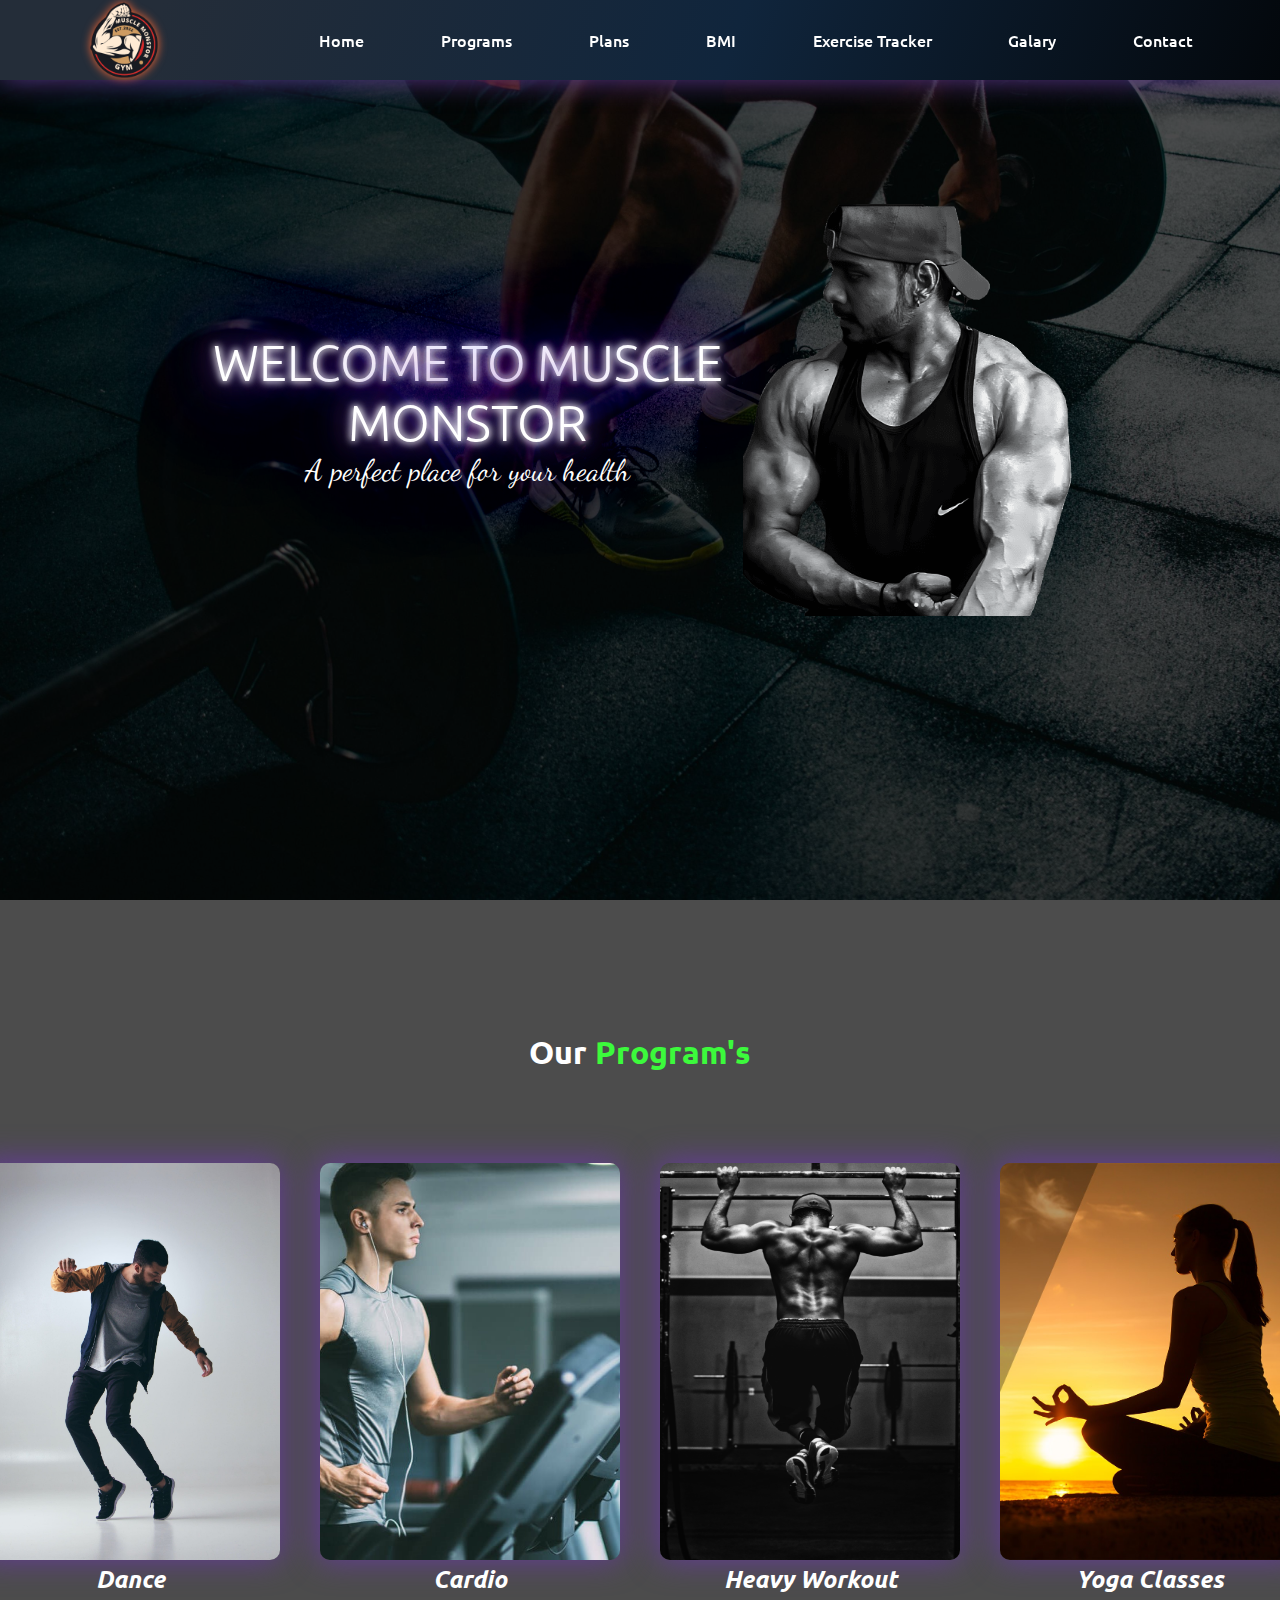
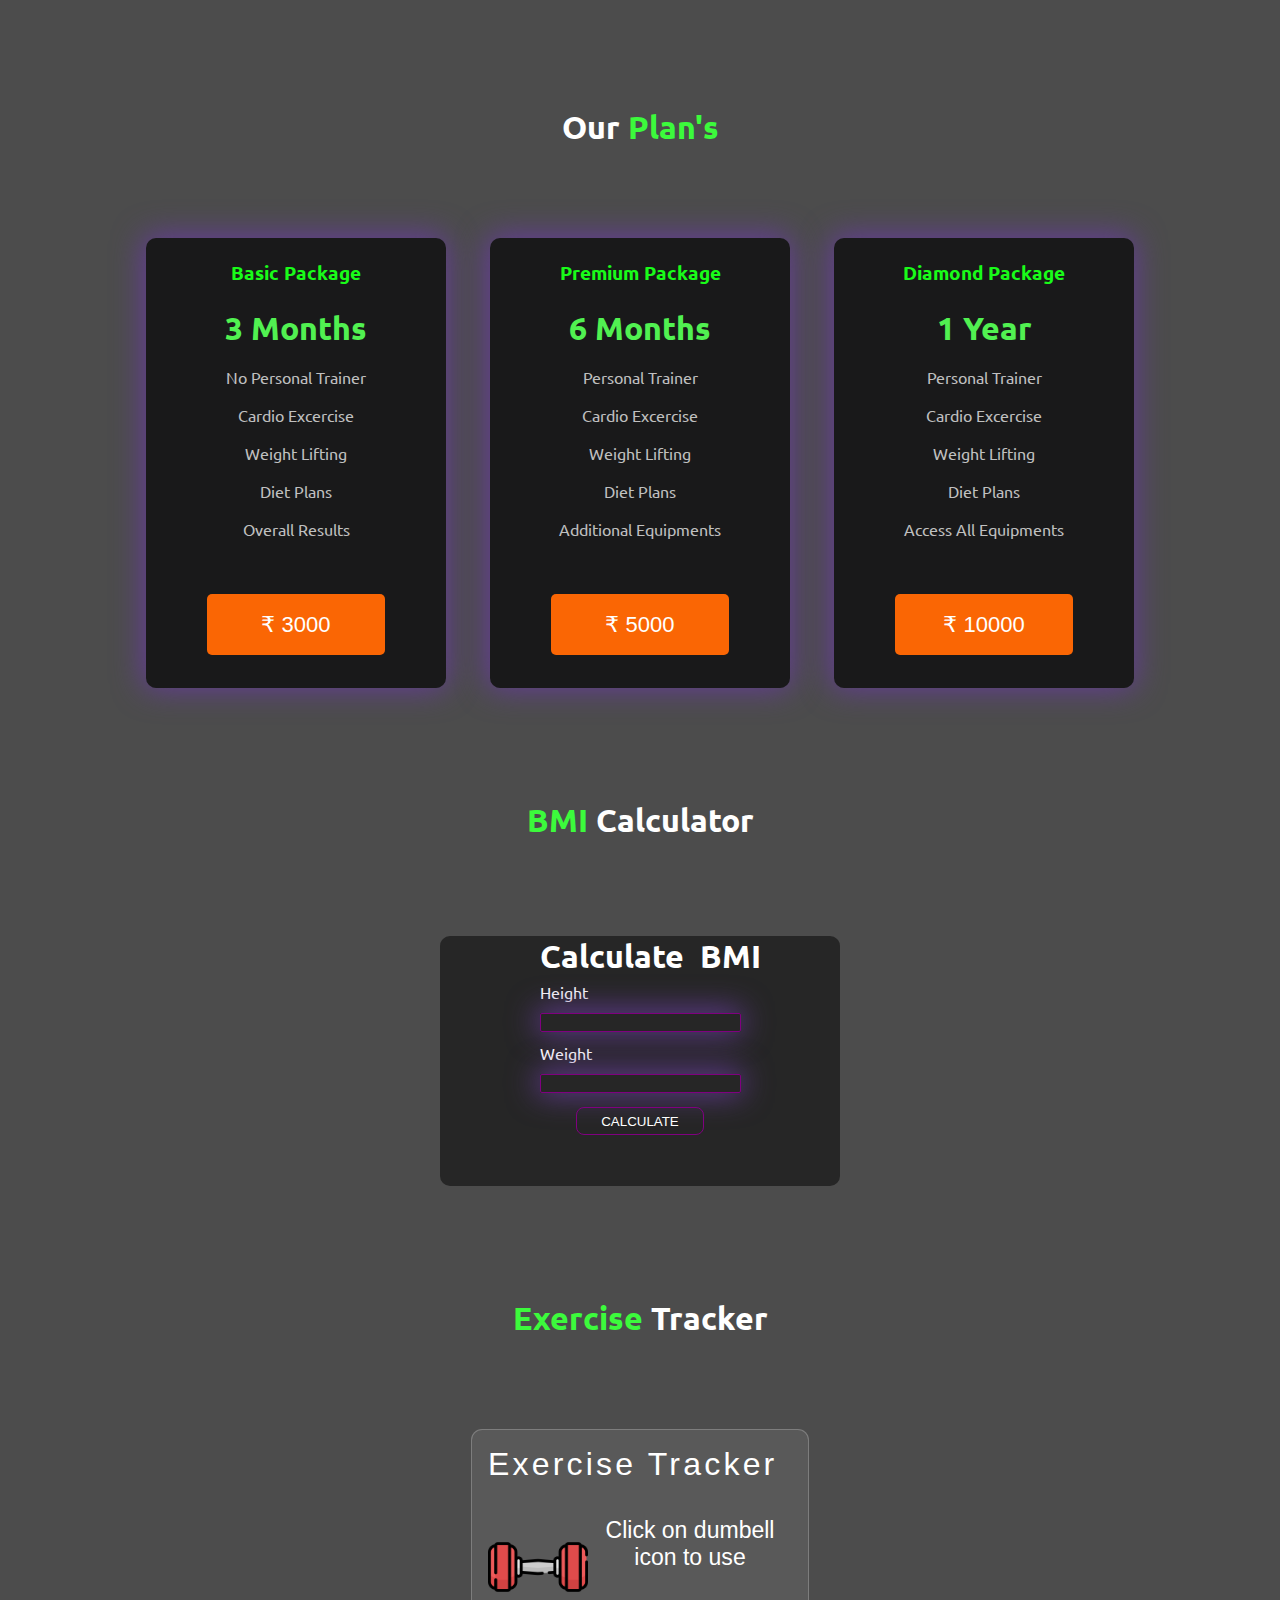
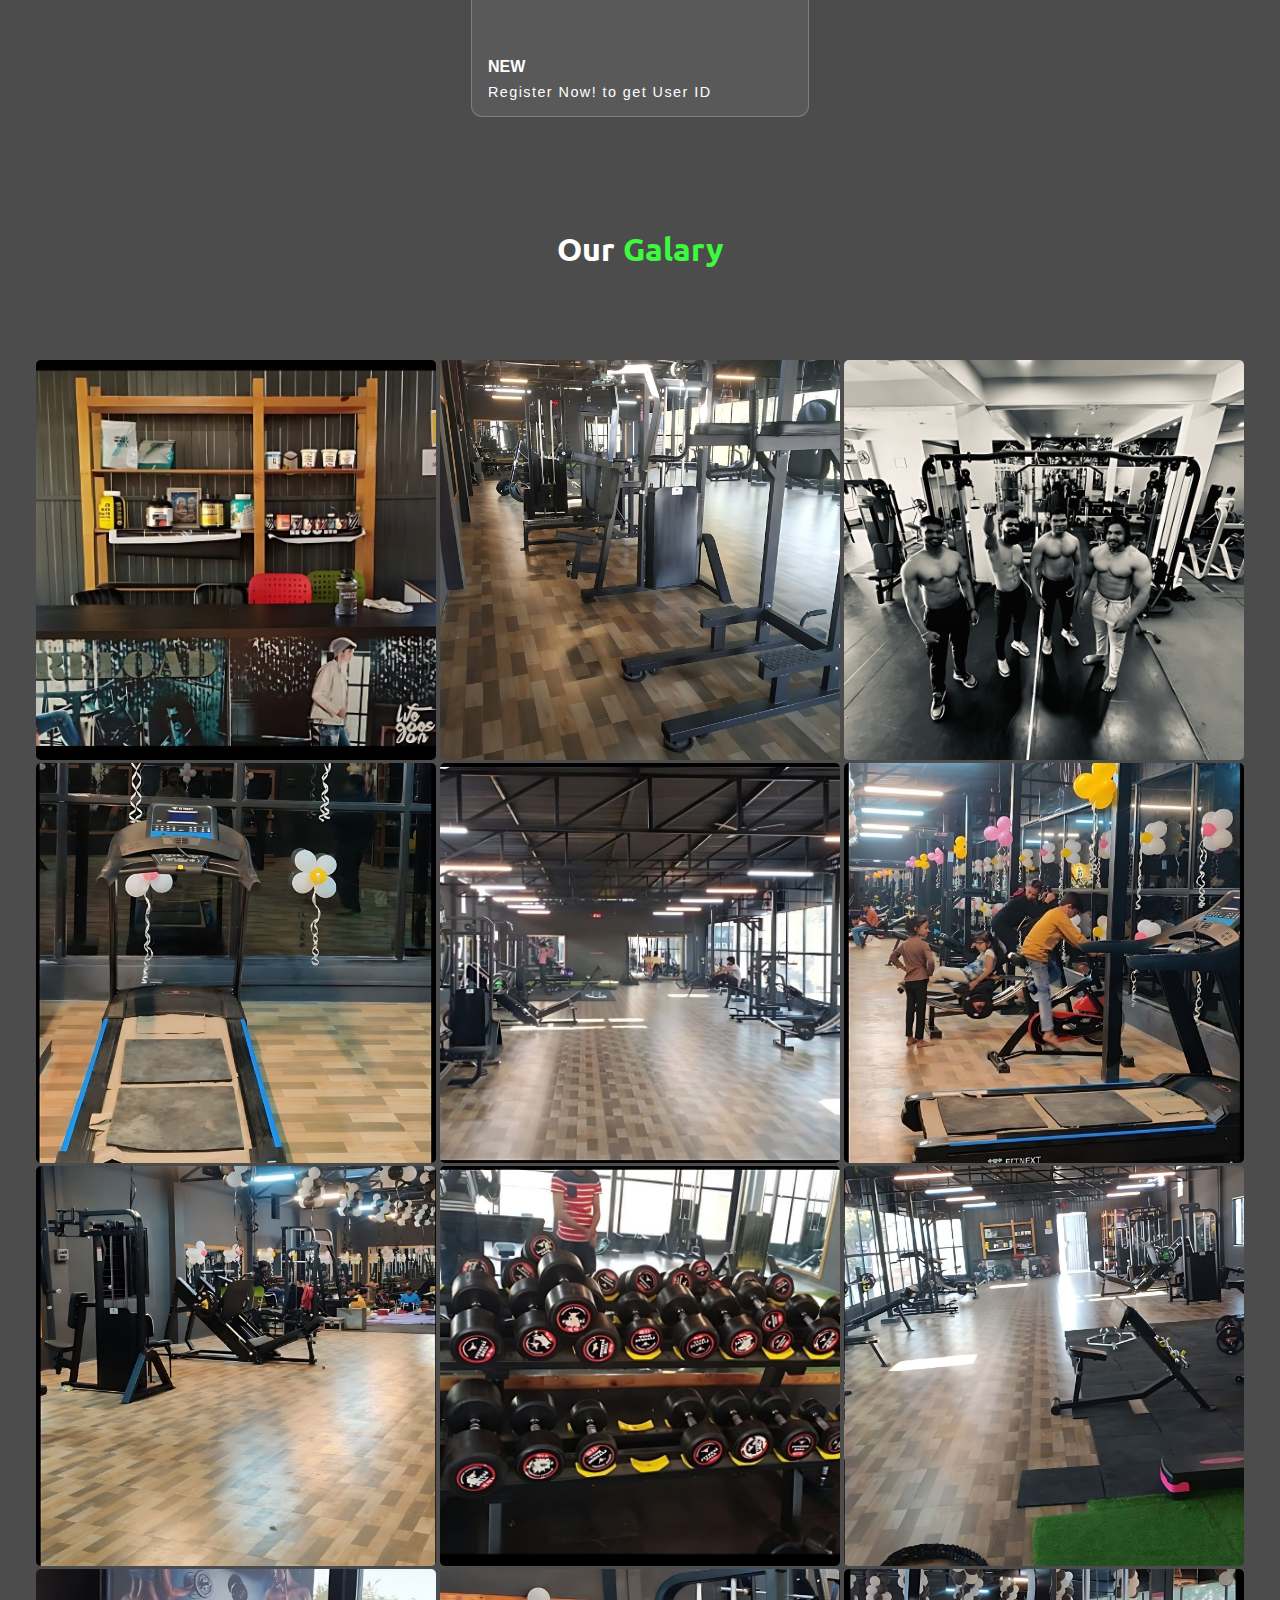
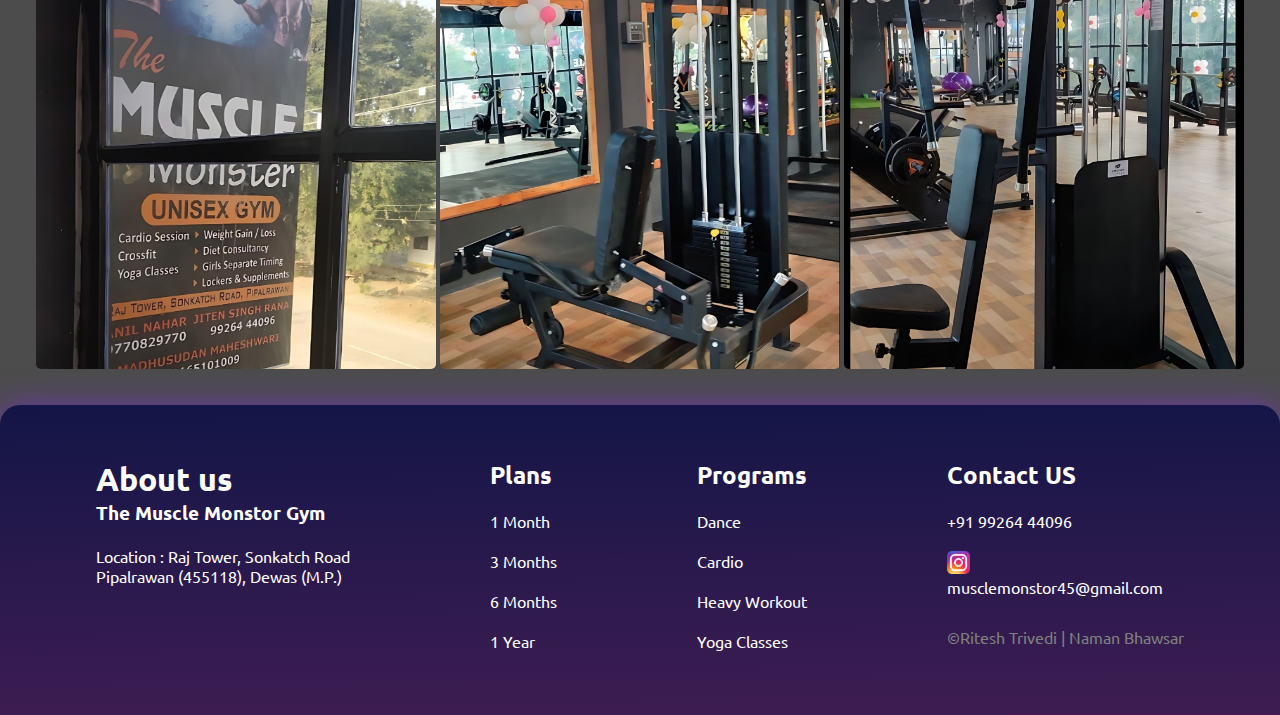
<file: index.html>
<!DOCTYPE html>
<html lang="en">

<head>
  <meta charset="UTF-8">
  <meta http-equiv="X-UA-Compatible" content="IE=edge">
  <meta name="viewport" content="width=device-width, initial-scale=1.0">
  <title>Document</title>
  <link rel="stylesheet" href="style.css">
  <script src="script.js"></script>

</head>

<body>

  <div class="container">

    <div class="home background" id="home">
      <header class="header">
        <img src="logo.png" alt="logo" class="logo">

        <nav class="navbar">
          <ul class="navbar-list">
            <li><a class="navbar-link" href="#home">Home</a></li>
            <li><a class="navbar-link" href="#program">Programs</a></li>
            <li><a class="navbar-link" href="#plan">Plans</a></li>
            <li><a class="navbar-link" href="#bmi">BMI</a></li>
            <li><a class="navbar-link" href="#tracker">Exercise Tracker</a></li>
            <li><a class="navbar-link" href="#galary">Galary</a></li>
            <li><a class="navbar-link" href="#about">Contact</a></li>
          </ul>
        </nav>

        <div class="mobile-navbar-btn">
          <ion-icon name="menu-outline" class="mobile-nav-icon"><img src="hamburger.png" alt=""></ion-icon>
          <ion-icon name="close-outline" class="mobile-nav-icon"></ion-icon>
        </div>
            
      </header>
      <section class="firstsection">
        <div class="box-main">
          <div class="firsthalf">
            <h1 class="txtbig">Welcome to Muscle Monstor</h1>
            <h3 class="txtsmall">A perfect place for your health</h3>
          </div>
          <div class="secondhalf"><img src="second.png" alt=""></div>
        </div>
      </section>
    </div>

    <!-- program -->

    <div class="program" id="program">
      <div class="head">
        <h1>Our <span>Program's</span></h1>
      </div>
      <div class="ourProgram">

        <div class="crd">
          <img src="dance.jpg" alt="">
          <h2>Dance</h2>
        </div>
        <div class="crd">
          <img src="cardio.jpg" alt="">
          <h2>Cardio</h2>
        </div>
        <div class="crd">
          <img src="heavy.jpg" alt="">
          <h2>Heavy Workout</h2>
        </div>
        <div class="crd">
          <img src="yoga.jpg" alt="">
          <h2> Yoga Classes</h2>
        </div>



      </div>
    </div>


    <!-- plans -->

    <div class="plans" id="plan">
      <div class="head">
        <h1>Our <span> Plan's</span></h1>
      </div>
      <div class="ourPlans">
        <div class="card">
          <i class="fa-brands fa-simplybuilt"></i>
          <h3>Basic Package</h3>
          <h1>3 Months</h1>
          <p>No Personal Trainer</p>
          <p>Cardio Excercise</p>
          <p>Weight Lifting</p>
          <p>Diet Plans</p>
          <p>Overall Results</p>
          <a href="register.html" target="_blank"><button>&#8377 3000</button></a>

        </div>
        <div class="card">
          <i class="fa-solid fa-right-to-bracket"></i>
          <h3>Premium Package</h3>
          <h1>6 Months</h1>
          <p>Personal Trainer</p>
          <p>Cardio Excercise</p>
          <p>Weight Lifting</p>
          <p>Diet Plans</p>
          <p>Additional Equipments</p>
          <a href="register.html" target="_blank"><button>&#8377 5000 </button></a>

        </div>
        <div class="card">
          <i class="fa-solid fa-diamond"></i>
          <h3>Diamond Package</h3>
          <h1>1 Year</h1>
          <p>Personal Trainer</p>
          <p>Cardio Excercise</p>
          <p>Weight Lifting</p>
          <p>Diet Plans</p>
          <p>Access All Equipments</p>
          <a href="register.html" target="_blank"><button>&#8377 10000</button></a>

        </div>
      </div>
    </div>

    <div class="bmicalc" id="bmi">
      <div class="head">
        <h1><span>BMI</span> Calculator</h1>
      </div>
      <div class="bmi">
        <h1 class="text">Calculate &nbsp;BMI</h1>
        <p class="text">Height</p>
        <input type="text" id="height">
        <p class="text">Weight</p>
        <input type="text" id="weight">
        <p id="result"></p>
        <button id="btn" onClick="bmi()">CALCULATE</button>
      </div>
    </div>

    <div class="tracker" id="tracker">
      <div class="head">
        <h1><span>Exercise</span> Tracker</h1>
      </div>
      <div class="box">
        <span class="title">Exercise Tracker</span>
        <div class="dumb">
        <a href="user.php"><img src="dumbell.png" class="dumbell" alt=""></a>
        <span>Click on dumbell icon to use</span>
      </div>
        <div>
          <strong>NEW</strong>
          <p>Register Now! to get User ID</p>
         
        </div>
      </div>
    </div>


    <!-- Galary -->
    <div class="galary" id="galary">
      <div class="head">
        <h1>Our <span>Galary</span></h1>
      </div>
      <div class="row">
        <div class="column">
          <img src="gym6.jpg" alt="gym5">
          <img src="gym5.jpg" alt="gym1">
          <img src="gym18.png" alt="gym18">
        </div>
        <div class="column">
          <img src="gym10.jpg" alt="gym4">
          <img src="gym13.jpg" alt="gym7">
          <img src="gym15.jpg" alt="gym8">
        </div>

        <div class="column">
          <img src="gym3.jpg" alt="gym14">
          <img src="gym12.jpg" alt="gym10">
          <img src="gym1.jpg" alt="gym16">

        </div>
        <div class="column">
          <img src="gym9.jpg" alt="gym13">
          <img src="gym7.jpg" alt="gym12">
          <img src="gym4.jpg" alt="gym3">
        </div>
      </div>
    </div>
  </div>
  <!-- About Section -->
  <div class="footer" id="about">
    <div class="footerText">
      <h1>About us<br>
        <h3>The Muscle Monstor Gym</h3>
        <p><br>Location : Raj Tower, Sonkatch Road<br>Pipalrawan (455118), Dewas (M.P.)</p>

    </div>
    <div class="footerText">
      <h2>Plans</h2> <br>
      <p>1 Month</p> <br>
      <p>3 Months</p> <br>
      <p>6 Months</p> <br>
      <p>1 Year</p> <br>

    </div>
    <div class="footerText">
      <h2>Programs</h2><br>
      <p>Dance</p> <br>
      <p>Cardio </p> <br>
      <p>Heavy Workout</p> <br>
      <p>Yoga Classes</p> <br>

    </div>
    <div class="footerText">
      <h2>Contact US</h2><br>
      <p>+91 99264 44096</p> <br>
      <a href="https://www.instagram.com/yuvrajfitness_club/?utm_source=ig_web_button_share_sheet&igshid=OGQ5ZDc2ODk2ZA=="
        target="_blank"><img src="instalogo.png" alt=""></a>
      <p>musclemonstor45@gmail.com</p>

      <div class="copyright">
        <p>&#169;Ritesh Trivedi | Naman Bhawsar</p>
      </div>
    </div>

  </div>
  </div>
  <script src="res.js"></script>
</body>


</html>
</file>
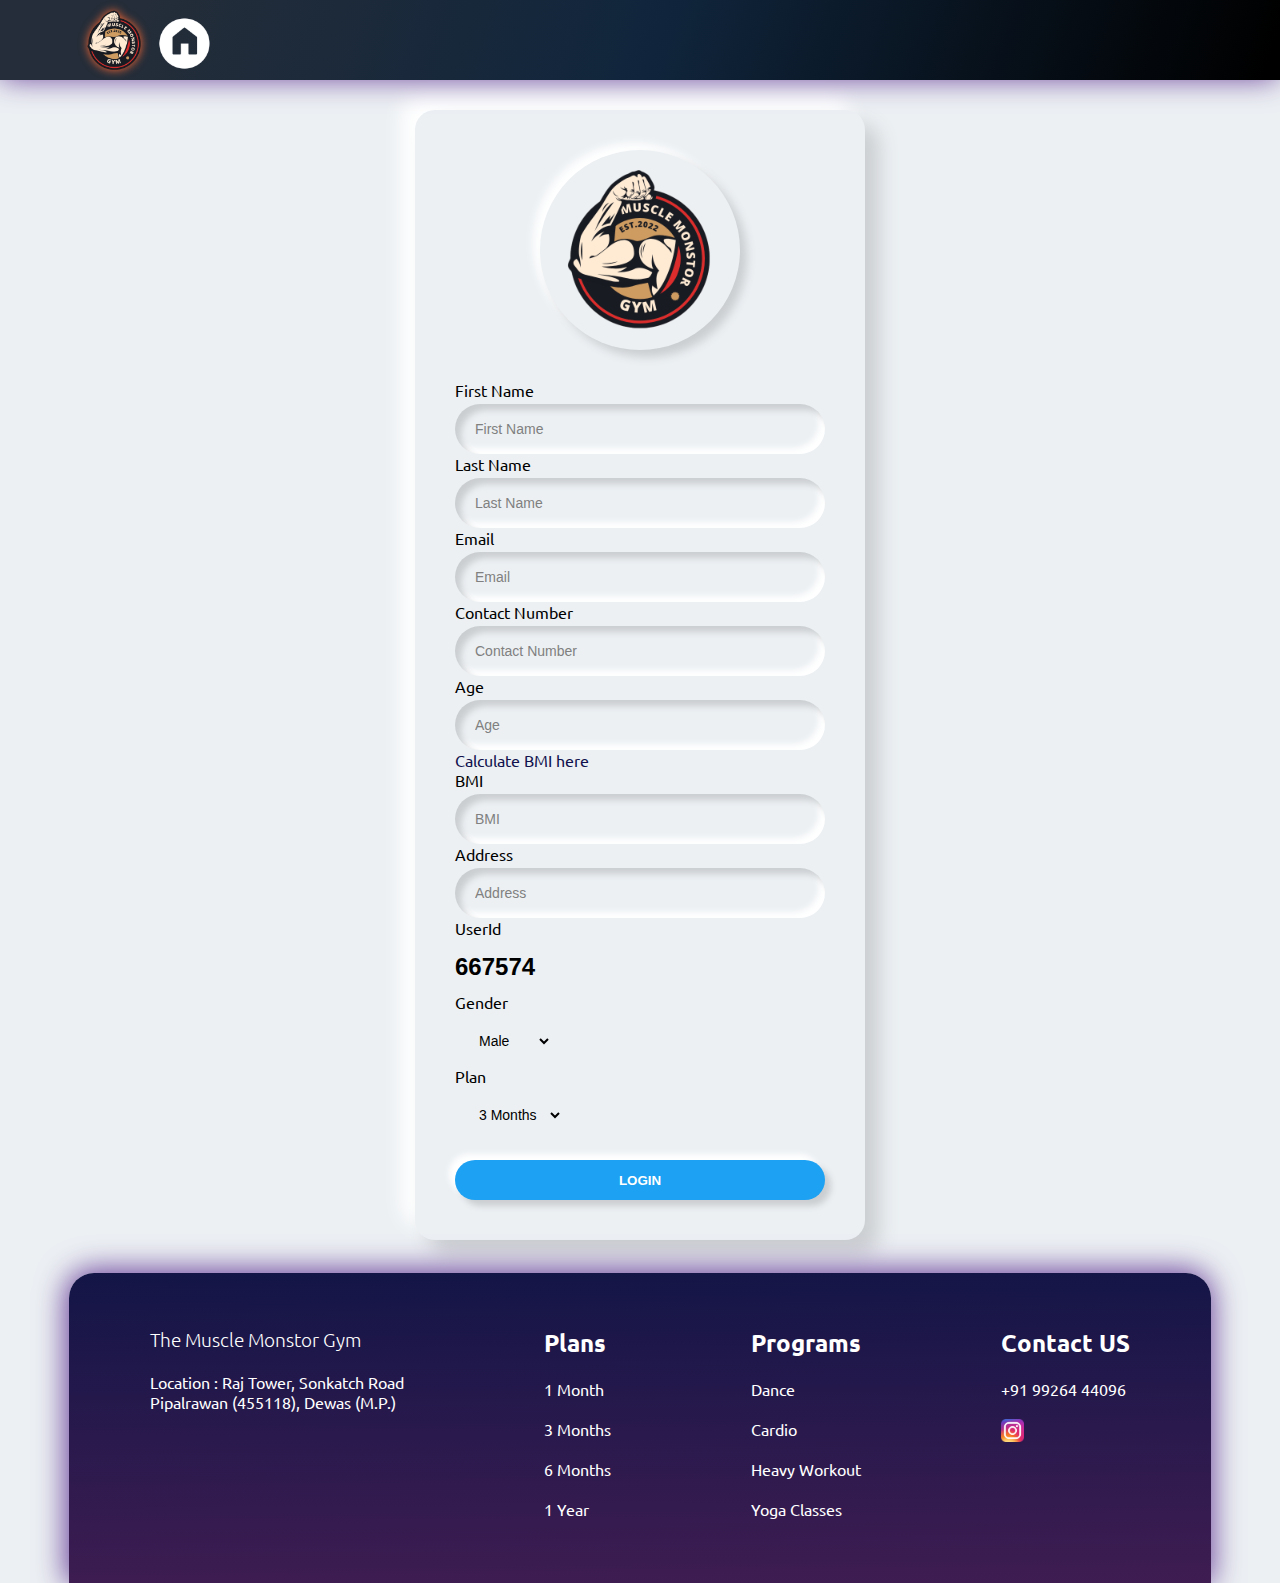
<file: register.html>
<!DOCTYPE html>
<html lang="en">

<head>
  <meta charset="UTF-8">
  <meta name="viewport" content="width=device-width, initial-scale=1.0">
  <title>Document</title>
  <link rel="stylesheet" href="register.css">

</head>

<body onload="generate()">
  <header class="header">
    <div class="logo">
      <img src="logo.png" alt="logo" class="gymlogo">
      <a href="index.html"><img src="homeicon.png" alt="logo" class="logo home"></a>
    </div>

  </header>


  <div class="container">
    <form action="customer.php" method="post" name="form1" onsubmit="return validate()">
      <div class="brand-logo"></div>
      <span id="error"></span>
      <div class="inputs">
        <div class="labels">
          <label>First Name</label><span id="firstname"></span>
        </div>
        <input type="text" name="firstname" placeholder="First Name" />
        <div class="labels">
          <label>Last Name</label><span id="lastname"></span>
        </div>
        <input type="text" name="lastname" placeholder="Last Name" />
        <div class="labels">
          <label>Email</label><span id="email"></span>
        </div>
        <input type="email" name="email" placeholder="Email" />
        <div class="labels">
          <label>Contact Number</label><span id="contact"></span>
        </div>
        <input type="text" name="contact" placeholder="Contact Number" />
        <div class="labels">
          <label>Age</label><span id="age"></span>
        </div>
        <input type="number" name="age" placeholder="Age" />
        <a class="calbmi" href="index.html#bmi">Calculate BMI here</a>
        <div class="labels">
          <label>BMI</label><span id="bmi"></span>
        </div>
        <input type="text" name="bmi" placeholder="BMI" />
        <div class="labels">
          <label>Address</label><span id="address"></span>
        </div>
        <input type="text" name="address" placeholder="Address" />
        <div class="labels">
          <label>UserId</label>
        </div>
        <input type="text" id="userid" name="userId">
        <div class="labels">
          <label>Gender</label>
        </div>
        <select class="select gender" name="gender">
          <option value="M">Male</option>
          <option value="F">Female</option>
          <option value="O">Other</option>
        </select>
          <label>Plan</label>
        </div>
        <select class="select plan" name="plan">
          <option value="3M">3 Months</option>
          <option value="6M">6 Months</option>
          <option value="Y">1 Year</option>
        </select>
        <button type="submit">LOGIN</button>
      </div>
    </form>
  </div>
  <div class="footer" id="about">
    <div class="footerText">
      <h3>The Muscle Monstor Gym</h3>
      <p><br>Location : Raj Tower, Sonkatch Road<br>Pipalrawan (455118), Dewas (M.P.)</p>

    </div>
    <div class="footerText">
      <h2>Plans</h2> <br>
      <p>1 Month</p> <br>
      <p>3 Months</p> <br>
      <p>6 Months</p> <br>
      <p>1 Year</p> <br>

    </div>
    <div class="footerText">
      <h2>Programs</h2><br>
      <p>Dance</p> <br>
      <p>Cardio </p> <br>
      <p>Heavy Workout</p> <br>
      <p>Yoga Classes</p> <br>

    </div>
    <div class="footerText">
      <h2>Contact US</h2><br>
      <p>+91 99264 44096</p> <br>
      <a href="https://www.instagram.com/yuvrajfitness_club/?utm_source=ig_web_button_share_sheet&igshid=OGQ5ZDc2ODk2ZA=="
        target="_blank"><img src="instalogo.png" alt=""></a>
    </div>
  </div>
  <script src="validate.js"></script>
</body>

</html>
</file>
<file: style.css>
@import url('https://fonts.googleapis.com/css2?family=Ubuntu:wght@300&display=swap');
@import url('https://fonts.googleapis.com/css2?family=Dancing+Script&display=swap');

* {
    margin: 0;
    padding: 0;
    scroll-behavior: smooth;

}

body {
    background: rgba(0, 0, 0, 0.7) url('background.jpg');
    background-size: cover;
    background-blend-mode: darken;
    background-position: center center;
    background-attachment: fixed;
    font-family: 'Ubuntu', sans-serif;
}

.header {
    padding: 0 4.8rem;
    height: 5rem;
    display: flex;
    position: fixed;
    width: 100%;
    top: 0;
    justify-content: space-between;
    align-items: center;
    background: linear-gradient(109.6deg, rgb(36, 45, 57) 11.2%, rgb(16, 37, 60) 51.2%, rgb(0, 0, 0) 98.6%);
    box-shadow: -1px -1px 30px -1px #653c98;
}

.header .logo {
    width: 95px;
    filter: drop-shadow(0px 0px 5px rgb(255, 106, 52));
}

.navbar-list {
    display: flex;
    gap: 4.8rem;
    list-style: none;
}

.navbar-list li a {
    color: white;
}

.navbar-link:link,
.navbar-link:visited {
    display: inline-block;
    text-decoration: none;
    font-size: 1rem;
    font-weight: 500;
    transition: all 0.3s;
}

.navbar-link:hover,
.navbar-link:active {
    color: #364fc7;
}

.mobile-navbar-btn {
    display: none;
    background: transparent;
    cursor: pointer;
}

.mobile-nav-icon {
    width: 40px;
    height: 40px;
}

.mobile-nav-icon img {
    width: 40px;
}

.mobile-nav-icon[name="close-outline"] {
    display: none;
}

.firstsection {
    height: 100vh;
    margin-top: 20px;
}



@keyframes enter-animation {
    0% {
        transform: translateY(100px);
        opacity: 0;
    }

    100% {
        transform: translateY(0);
        opacity: 1;
    }
}

@media (prefers-reduced-motion: no-preference) {
    .image-animation {
        animation: enter-animation 0.8s 1;
    }
}

.box-main {
    height: 80%;
    display: flex;
    justify-content: center;
    align-items: center;
    color: white;
    max-width: 70%;
    margin: auto;
    padding: 30px;
}

.firsthalf {
    width: 80%;
    display: inline-block;
    display: flex;
    flex-direction: column;
    justify-content: center;
    text-align: center;

}

.secondhalf {
    width: 50%;

}

.secondhalf img {
    width: 100%;
    display: block;
    margin: auto;
}

.confirmtxt,
.txtbig {
    font-size: 50px;
    text-transform: uppercase;
    color: #fff;
    font-weight: lighter;
    text-shadow:
        0 0 7px #fff,
        0 0 10px #fff,
        0 0 21px #653c98,
        0 0 42px #653c98,
        0 0 82px #653c98,
        0 0 92px #653c98,
        0 0 102px #653c98,
        0 0 151px #653c98;
}

.txtsmall {
    font-size: 30px;
    font-weight: lighter;
    font-family: 'Dancing Script', cursive;
}

.btn {
    padding: 8px 20px;
    border: none;
    cursor: pointer;
}

.crd img {
    width: 300px;
    height: 397px;
    margin: 0 20px;
    border-radius: 10px;
    box-shadow: -1px -1px 30px 2px #653c98;
}

.ourProgram {
    display: flex;
    justify-content: center;
}

.head {
    text-align: center;
    margin-top: 22px;
    color: white;
    padding: 90px;
    font-family: 'Ubuntu',sans-serif;
}

.head span {
    color: rgb(60, 250, 60);
    
}

.crd {
    text-align: center;
    color: white;
    font-weight: lighter;
    font-style: italic;
}

.ourPlans {
    display: flex;
    justify-content: center;
}

.card {
    width: 300px;
    height: 450px;
    text-align: center;
    color: white;
    background-color: rgb(25, 25, 26);
    transition: 1.5s ease;
    box-shadow: -1px -1px 30px 2px #653c98;
    border-radius: 10px;
    margin-inline: 22px;
}

.ourPlans .card i {
    margin-top: 33px;
    color: rgb(252, 165, 5);
    font-size: 32px;
}

.ourPlans .card:hover {
    transition: 1.5s ease;
    box-shadow: -1px -1px 30px 2px #fa6604;
}

.card h3 {
    margin-top: 22px;
    color: rgb(25, 252, 25);

}

.card h1 {
    margin-top: 22px;
    color: rgb(81, 241, 81);
}

.card p {
    margin-top: 18px;
    color: silver;
}

.card button {
    margin-top: 55px;
    width: 178px;
    height: 61px;
    background-color: #fa6604;
    border-radius: 5px;
    color: white;
    border: none;
    font-size: 22px;

}

.card button:hover {
    border: 2px solid white;
    color: rgb(0, 255, 0);
    background-color: transparent;
    cursor: pointer;
}

.row {
    display: flex;
    -ms-flex-wrap: wrap;
    flex-wrap: wrap;
    padding: 0 4px;
}

.column {
    margin-top: 1px;
    vertical-align: middle;
    margin: auto;
}

.column img {
    width: 400px;
    height: 400px;
    border-radius: 5px;
    object-fit: cover;
}

.bmi {
    width: 400px;
    height: 250px;
    background-color: rgba(0, 0, 0, 0.5);
    text-align: center;
    margin: auto;
    border-radius: 10px;

}

.bmi:hover {
    transition: 1.5s ease;
    box-shadow: -1px -1px 30px 2px green;
}

.text {
    text-align: left;
    margin: 5px;
    margin-left: 100px;
    color: white;
}

#weight,
#height {
    margin: 6px;
    color: #fff;
    font-size: 15px;
    background-color: transparent;
    border: 1px solid purple;
    border-radius: 2px;
    box-shadow: -1px -1px 30px 2px #653c98;
}

#btn {
    margin: 8px;
    height: 28px;
    width: 10vw;
    border-radius: 8px;
    border: 1px solid purple;
    background-color: transparent;
    color: white;
}

#btn:hover {
    border: 2px solid green;
    color: green;
    box-shadow: -1px -1px 30px 2px green;
}

#result {
    color: white;
}

.dumbell {
    width: 100px;
    transition: width 1s, height 1s, transform 1s;
}

.dumbell:hover {
    width: 150px;
    transform: rotate(180deg);
}

.tracker {
    color: white;
    font-family: sans-serif;
}

.tracker .box {
    width: 19em;
    height: 15.875em;
    padding: 1rem;
    background-color: rgba(255, 255, 255, 0.074);
    border: 1px solid rgba(255, 255, 255, 0.222);
    border-radius: 0.7rem;
    transition: all ease 0.3s;

}

.tracker .box {
    display: flex;
    flex-direction: column;
    justify-content: space-between;
    margin: auto;
}

.tracker .box .title {
    font-size: 2rem;
    font-weight: 500;
    letter-spacing: 0.1em;
}

.tracker .box div strong {
    display: block;
    margin-bottom: 0.5rem;
}

.tracker .box div p {
    margin: 0;
    font-size: 0.9em;
    font-weight: 300;
    letter-spacing: 0.1em;
}

.tracker .box div span {
    font-size: 0.8em;
    font-weight: 300;
}

.tracker .box div span:nth-child(3) {
    font-weight: 500;
    margin-right: 0.2rem;
}

.tracker .box:hover {
    box-shadow: 0px 0px 20px 1px #ffbb763f;
    border: 1px solid rgba(255, 255, 255, 0.454);
}


.footer {
    display: flex;
    justify-content: center;
    margin-top: 33px;
    padding: 11px;
    color: white;
    border-top-left-radius: 20px;
    border-top-right-radius: 20px;
    background: linear-gradient(179.4deg, rgb(12, 20, 69) -16.9%, rgb(71, 30, 84) 119.9%);
    box-shadow: -1px -1px 30px 2px #653c98;

}

.footer .footerText {
    margin-inline: 70px;
    margin-top: 43px;
    margin-bottom: 33px;
}

.footerText p {
    top: 22px;
}

.footerText a img {
    width: 23px;
    height: 23px;
}

.copyright{
    margin-top: 30px;
    color:gray;
}

.confirm {
    margin: auto;
    margin-top: 100px;
    padding: 20px;
    text-align: center;
    color: rgb(66, 253, 45);
    background-color: rgb(25, 25, 26);
    transition: 1.5s ease;
    box-shadow: -1px -1px 30px 2px #653c98;
    border-radius: 10px;
    margin-inline: 22px;
}

.burger {
    position: absolute;
    cursor: pointer;
    right: 2%;
    top: 15px;
    display: none;
}

.burgerb {
    position: absolute;
    cursor: pointer;
    right: 2%;
    top: 15px;
    display: none;
}

.line {
    width: 33px;
    height: 4px;
    background-color: black;
    margin: 4px 3px;
}

.dumb{
    display: flex;
    font-size: 1.8em;
}
.dumb span{
    text-align: center;
    animation: flicker 1.5s infinite alternate;
    color: #fff;
}

@keyframes flicker {
    
    0%, 18%, 22%, 25%, 53%, 57%, 100% {
  
        text-shadow:
        0 0 4px #fff,
        0 0 11px #fff,
        0 0 19px #fff,
        0 0 40px #653c98,
        0 0 80px #653c98,
        0 0 90px #653c98,
        0 0 100px #653c98,
        0 0 150px #653c98;
    
    }
    
    20%, 24%, 55% {        
        text-shadow: none;
    }    
  }

@media only screen and (max-width:1185px) {
    .mobile-navbar-btn {
        display: block;
        z-index: 999;
    }

    .crd img {
        margin: 3px 20px;

    }

    .navbar {
        /* display: none; */
        background-color: white;
        position: absolute;
        top: 0;
        left: 0;
        border-radius: 10px;

        display: flex;
        justify-content: center;
        align-items: center;

        /* to get the tranisition  */
        transform: translateX(100%);
        transition: all 0.5s linear;

        opacity: 0;
        visibility: hidden;
        pointer-events: none;
    }

    .navbar-list {
        flex-direction: column;
        align-items: center;
        gap: 1.8rem;
        padding: 20px;
    }

    .navbar-list li a {
        color: black;
    }

    .active .navbar {
        transform: translateX(0);
        opacity: 1;
        visibility: visible;
        pointer-events: auto;
    }

    .txtbig {
        margin-top: 20px;
    }

    .box-main {
        flex-direction: column-reverse;
        max-width: 80%;
    }

    .txtbig {
        font-size: 45px;

    }

    .ourPlans {
        flex-direction: column;
        align-items: center;
    }

    .row {
        flex-direction: column;
        align-items: center;
        text-align: center;
    }

    .ourPlans .card {
        margin-top: 25px;
    }

    .ourProgram {
        flex-direction: column;
    }

    .footer {
        flex-direction: column;
    }

    .column img {
        width: 350px;
    }

    .secondhalf img {
        width: 130%;
    }

}
</file>
<file: register.css>
@import url('https://fonts.googleapis.com/css2?family=Ubuntu:wght@300&display=swap');
*{
    margin: 0;
    padding: 0;
    box-sizing: border-box;
    
}

body {
    background: #ecf0f3;
    justify-content: center;
    place-items: center;
    font-family: 'Ubuntu';
}

.header {
    padding: 0 4.8rem;
    height: 5rem;
    display: flex;
    position: sticky;
    width: 100%;
    top: 0;
    justify-content: space-between;
    align-items: center;
    background: linear-gradient(109.6deg, rgb(36, 45, 57) 11.2%, rgb(16, 37, 60) 51.2%, rgb(0, 0, 0) 98.6%);
    box-shadow: -1px -1px 30px -1px #653c98;
}

.header .logo {
   display: flex;
}
.header .logo img{
    width: 75px;
    filter: drop-shadow(0px 0px 5px rgb(255, 106, 52));
}

.header .logo a img{
    width: 65px;
    margin-top: 8px;
    filter: none;
}


input {
  caret-color: red;
}

.calbmi{
  text-decoration: none;
  color:rgb(17, 18, 78);
}

.container {
  width: 450px;
  margin: auto;
  border-radius: 20px;
  padding: 40px;
  box-sizing: border-box;
  background: #ecf0f3;
  box-shadow: 14px 14px 20px #cbced1, -14px -14px 20px white;
  margin-top: 30px;
}

.brand-logo {
  height: 200px;
  width: 200px;
  background: url("logo.png");
  background-size: cover;
  margin: auto;
  border-radius: 50%;
  box-sizing: border-box;
  box-shadow: 7px 7px 10px #cbced1, -7px -7px 10px white;
}

.brand-title {
  margin-top: 10px;
  color: #f26b1d;
  letter-spacing: 1px;
}

.inputs{
  text-align: left;
  margin-top: 30px;
}

label, input,button {
  display: block;
  width: 100%;
  padding: 0;
  border: none;
  outline: none;
  box-sizing: border-box;
}

label {
  margin-bottom: 4px;
}

.labels{
  display: flex;
}

label:nth-of-type(2) {
  margin-top: 12px;
}

input::placeholder {
  color: gray;
}

.select{
  border: none;
  background: #ecf0f3;
  padding: 10px;
  padding-left: 20px;
  height: 50px;
  font-size: 14px;
  border-radius: 50px;
  outline: none;
}

input{
  background: #ecf0f3;
  padding: 10px;
  padding-left: 20px;
  height: 50px;
  font-size: 14px;
  border-radius: 50px;
  box-shadow: inset 6px 6px 6px #cbced1, inset -6px -6px 6px white;
}
#error{
  position: relative;
  font-size: 0.8em;
  color: red;
}

span{
  color: red;
}

button {
  color: white;
  margin-top: 20px;
  background: #1DA1F2;
  height: 40px;
  border-radius: 20px;
  cursor: pointer;
  font-weight: 900;
  box-shadow: 6px 6px 6px #cbced1, -6px -6px 6px white;
  transition: 0.5s;
}

button:hover {
  box-shadow: none;
}

.footer {
  display: flex;
  justify-content: center;
  margin-top: 33px;
  padding: 11px;
  color: white;
  border-top-left-radius:25px;
  border-top-right-radius:25px;
  background: linear-gradient(179.4deg, rgb(12, 20, 69) -16.9%, rgb(71, 30, 84) 119.9%);
  box-shadow: -1px -1px 30px 2px #653c98;

}

.footer .footerText {
  margin-inline: 70px;
  margin-top: 43px;
  margin-bottom: 33px;
}

.footerText p {
  top: 22px;
}

h3{
  font-weight: lighter;
}

.footerText a img {
  width: 23px;
  height: 23px;
}

#userid{
  color: black;
  font-size: 1.5em;
  font-weight: bold;
  border: none;
  box-shadow: none;
  padding: inherit;
}

@media only screen and (max-width:1185px)
{
  .footer{
    flex-direction: column;
  }
  .container{
    width: 400px;
  }
}
</file>
